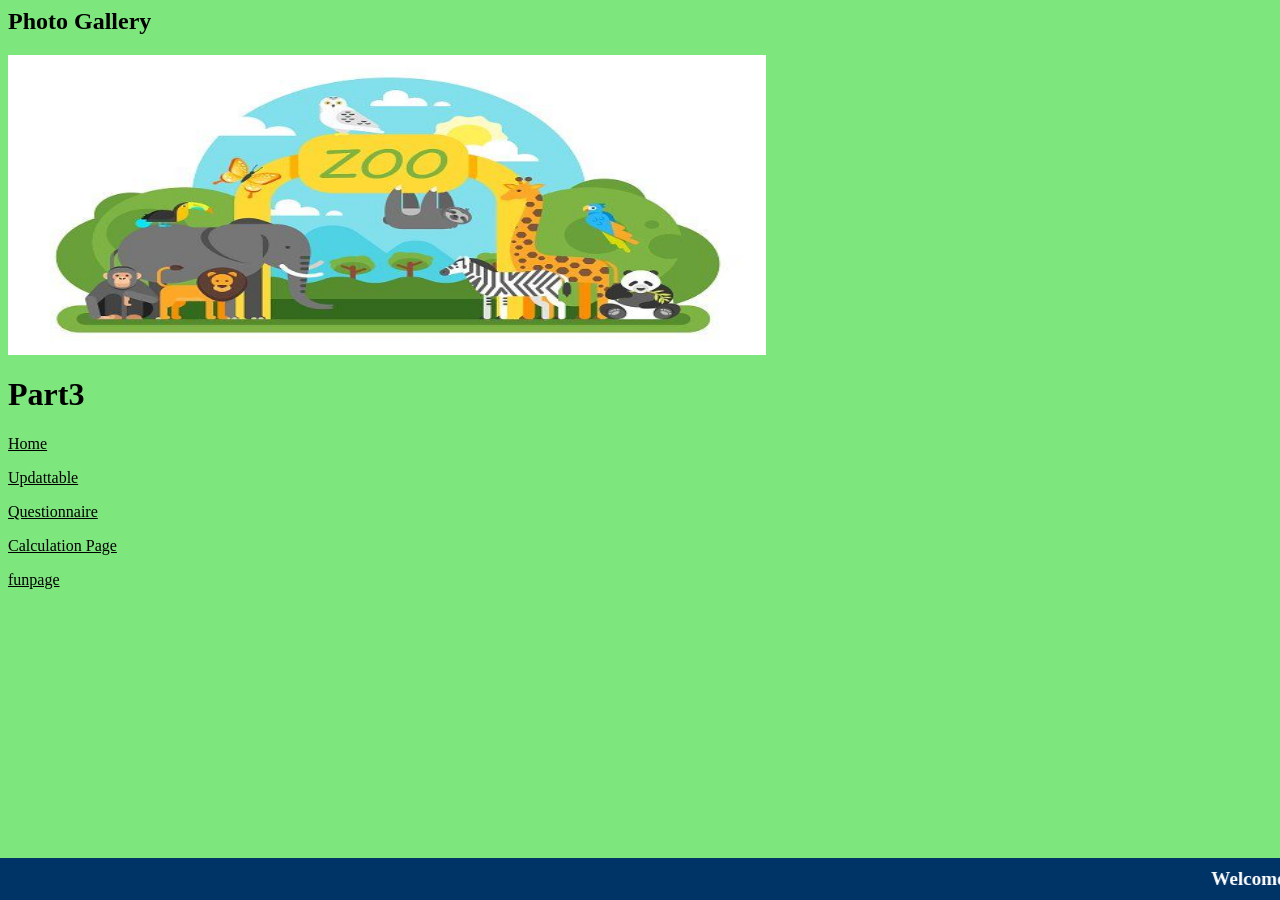
<file: index.html>
<html>
    <head>

    </head>
    <style>
        .photo-gallery {
            position: relative;
            height: 300px;
            overflow: hidden;
        }
      
        .photo-gallery img {
            position: absolute;
            top: 0;
            left: 0;
            width: 60%;
            height: 100%;
            opacity: 0;
            transition: opacity 1s;
        }
      
        .photo-gallery img {
            opacity: 1;
        }
    </style>
    
    <body style="background-color: rgb(125, 231, 125);">
        <div class="text-banner">
            <marquee direction="left">Welcome to the Zoo Time website! Today is <span id="current-date"></span>, and the time is <span id="current-time"></span></marquee>
          </div>
          
          <script>
            // Update the current date and time in the text-banner
            setInterval(function() {
              var now = new Date();
              document.getElementById("current-date").innerHTML = now.toLocaleDateString();
              document.getElementById("current-time").innerHTML = now.toLocaleTimeString();
            }, 1000);
          </script>
          
          <style>
            .text-banner {
              background-color: #003366;
              color: white;
              padding: 10px;
              position: fixed;
              bottom: 0;
              left: 0;
              width: 100%;
            }
          
            marquee {
              font-size: 1.2em;
              font-weight: bold;
            }
          </style>

<h2>Photo Gallery</h2>

<div class="photo-gallery">
  <img src="logo.jpg">
  <img src="zoo1.jpg">
  <img src="zoo2.jpg">
  <img src="zoo3.jpg">
  <img src="zoo4.jpg">
  <img src="zoo5.jpg">
  <img src="zoo6.jpg">
</div> 
<div style="display: flex;">
  <div style="flex: 1;">
    <h1>Part3</h1>
    <a href="index.html" style="color: black;">Home</a>
    <p></p>
    <a href="Updattable.html" style="color: black;">Updattable</a>
    <p></p>
    <a href="Questionnaire .html" style="color: black;">Questionnaire</a>
    <p></p>
    <a href="Calculation Page.html" style="color: black;">Calculation Page</a>
    <p></p>
    <a href="funpage.html" style="color: black;">funpage</a>
  </div>
</div>


<script>
  var photoIndex = 0;
  var photos = document.querySelectorAll(".photo-gallery img");

  // Show the first photo and start the rotation timer
  showPhoto();
  setInterval(nextPhoto, 3000);

  function showPhoto() {
    // Hide all photos except the current one
    for (var i = 0; i < photos.length; i++) {
      if (i === photoIndex) {
        photos[i].style.display = "block";
      } else {
        photos[i].style.display = "none";
      }
    }
  }

  function nextPhoto() {
    // Increment the photo index and wrap around to 0 when reaching the end
    photoIndex++;
    if (photoIndex >= photos.length) {
      photoIndex = 0;
    }
    showPhoto();
  }
</script>
          
    </body>
</html>
</file>
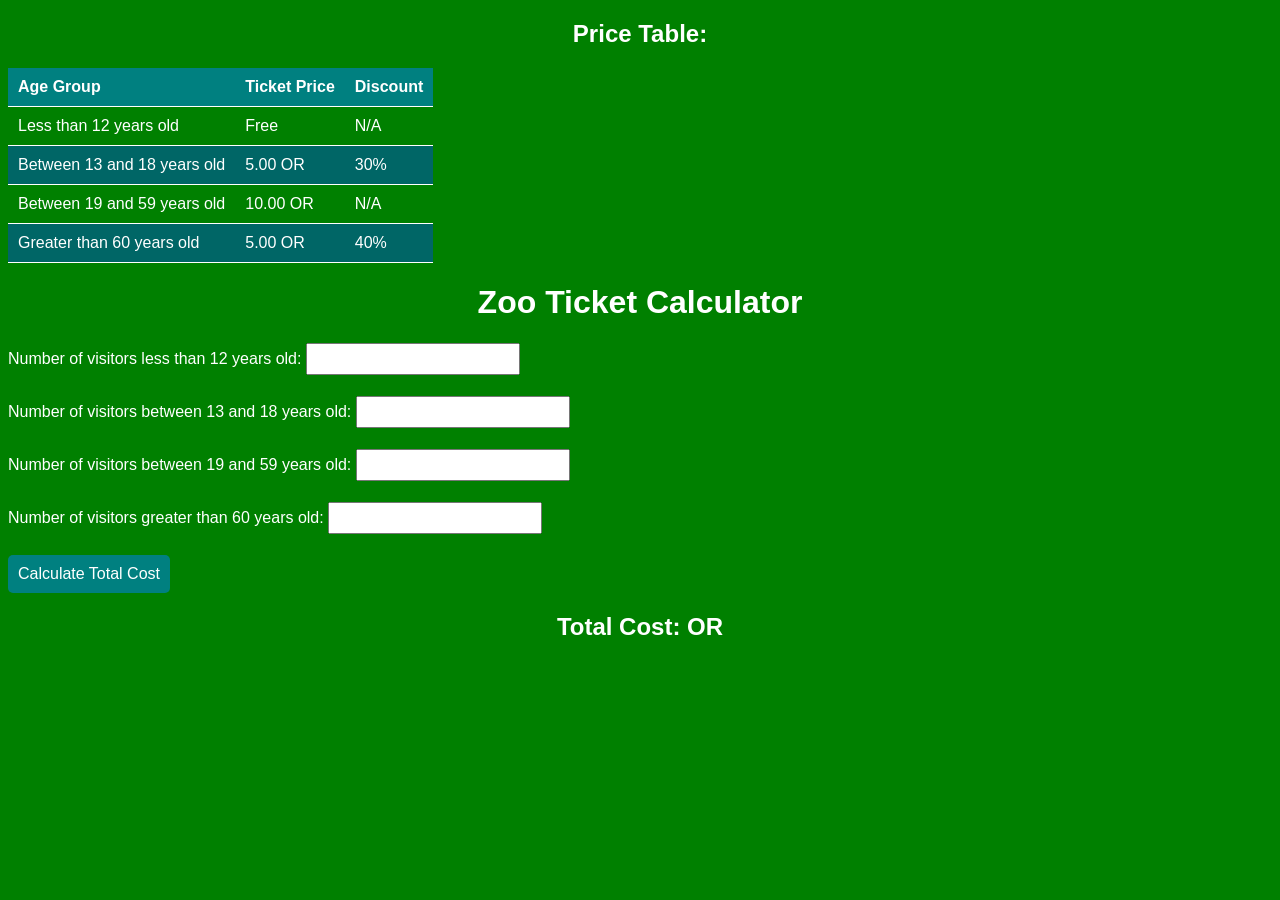
<file: Calculation Page.html>
<!DOCTYPE html>
<html>
  <head>
    <title>Zoo Ticket Calculator</title>
    <style>
        body {
          background-color: green;
          color: white;
          font-family: Arial, sans-serif;
        }
        table {
          border-collapse: collapse;
          margin: 20px 0;
        }
        th, td {
          padding: 10px;
          text-align: left;
          border-bottom: 1px solid white;
        }
        th {
          background-color: #008080;
        }
        tr:nth-child(even) {
          background-color: #006666;
        }
        form {
          margin-top: 20px;
        }
        label {
          display: inline-block;
          margin-bottom: 10px;
        }
        input[type=number] {
          padding: 5px;
          font-size: 16px;
        }
        button {
          padding: 10px;
          background-color: #008080;
          color: white;
          font-size: 16px;
          border: none;
          border-radius: 5px;
          cursor: pointer;
        }
        button:hover {
          background-color: #006666;
        }
        h1, h2 {
          text-align: center;
        }
        #total-cost {
          font-weight: bold;
          font-size: 20px;
        }
      </style>
  </head>
  <body>
    <h2>Price Table:</h2>
    <table>
      <thead>
        <tr>
          <th>Age Group</th>
          <th>Ticket Price</th>
          <th>Discount</th>
        </tr>
      </thead>
      <tbody>
        <tr>
          <td>Less than 12 years old</td>
          <td>Free</td>
          <td>N/A</td>
        </tr>
        <tr>
          <td>Between 13 and 18 years old</td>
          <td>5.00 OR</td>
          <td>30%</td>
        </tr>
        <tr>
          <td>Between 19 and 59 years old</td>
          <td>10.00 OR</td>
          <td>N/A</td>
        </tr>
        <tr>
          <td>Greater than 60 years old</td>
          <td>5.00 OR</td>
          <td>40%</td>
        </tr>
      </tbody>
    </table>
    <h1>Zoo Ticket Calculator</h1>
    <form>
      <label for="age-group-1">Number of visitors less than 12 years old:</label>
      <input type="number" id="age-group-1" name="age-group-1"><br><br>
      <label for="age-group-2">Number of visitors between 13 and 18 years old:</label>
      <input type="number" id="age-group-2" name="age-group-2"><br><br>
      <label for="age-group-3">Number of visitors between 19 and 59 years old:</label>
      <input type="number" id="age-group-3" name="age-group-3"><br><br>
      <label for="age-group-4">Number of visitors greater than 60 years old:</label>
      <input type="number" id="age-group-4" name="age-group-4"><br><br>
      <button type="button" onclick="calculateTotal()">Calculate Total Cost</button>
    </form>
    <h2>Total Cost: <span id="total-cost"></span>OR</h2>
    <script>
        function calculateTotal() {
          var ageGroup1 = document.getElementById("age-group-1").value;
          var ageGroup2 = document.getElementById("age-group-2").value;
          var ageGroup3 = document.getElementById("age-group-3").value;
          var ageGroup4 = document.getElementById("age-group-4").value;
      
          var cost = 0;
      
          // calculate cost for age group 1 (less than 12 years old)
          // they get in for free
          // so no cost added
      
          // calculate cost for age group 2 (between 13 and 18 years old)
          // they get 30% discount
          cost += (ageGroup2 * 5) * 0.7;
      
          // calculate cost for age group 3 (between 19 and 59 years old)
          // they pay full price
          cost += ageGroup3 * 10;
      
          // calculate cost for age group 4 (greater than 60 years old)
          // they get 40% discount
          cost += (ageGroup4 * 5) * 0.6;
      
          // display the total cost on the page
          document.getElementById("total-cost").innerHTML = cost.toFixed(2);
        }
      </script>
       </body>
       </html>
</file>
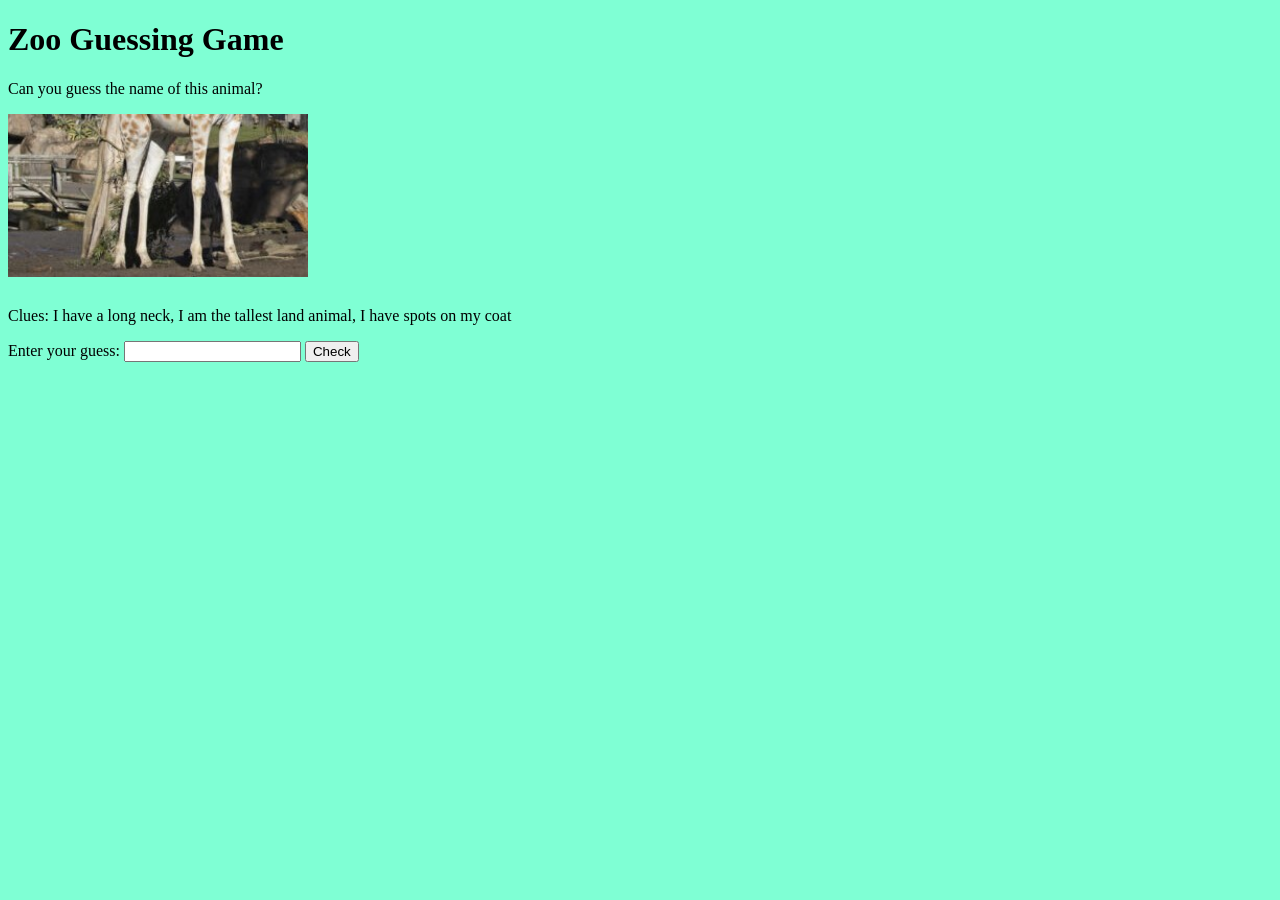
<file: funpage.html>
<!DOCTYPE html>
<html>
<head>
	<title>Zoo Guessing Game</title>
	<style>
		img {
			width: 300px;
			height: auto;
			margin-bottom: 10px;
		}
	</style>
</head>
<body style="background-color: aquamarine;">
	<h1>Zoo Guessing Game</h1>
	<p>Can you guess the name of this animal?</p>
	<img id="animal-pic" src="https://via.placeholder.com/300x200" alt="animal picture">
	<p id="clues"></p>
	<form onsubmit="checkGuess(); return false;">
		<label for="guess">Enter your guess:</label>
		<input type="text" id="guess" name="guess">
		<button type="submit">Check</button>
	</form>
	<p id="result"></p>

	<script>
		// Define an array of objects, each representing an animal with its picture and clues
		var animals = [
			{
				name: "lion",
				picture: "lion2.jpg",
				clues: ["I am the king of the jungle", "I have a big mane", "I roar loudly"]
			},
			{
				name: "giraffe",
				picture: "Giraffe2.jpg",
				clues: ["I have a long neck", "I am the tallest land animal", "I have spots on my coat"]
			},
			{
				name: "penguin",
				picture: "penguin2.jpg",
				clues: ["I cannot fly", "I waddle when I walk", "I live in Antarctica"]
			}
		];

		var animal, guessCounter = 0;

		 // Function to select a random animal from the array and display its picture and clues
		function displayAnimal() {
			animal = animals[Math.floor(Math.random() * animals.length)];
			document.getElementById("animal-pic").src = animal.picture;
			document.getElementById("clues").innerHTML = "Clues: " + animal.clues.join(", ");
		}

		displayAnimal();

		// Function to check the player's guess
		function checkGuess() {
			var guess = document.getElementById("guess").value.toLowerCase();
			if (guess === animal.name) {
				document.getElementById("result").innerHTML = "Correct! The animal is a " + animal.name + ".";
				guessCounter++;
				if (guessCounter >= animals.length) {
					guessCounter = 0;
				}
				displayAnimal();
			} else {
				document.getElementById("result").innerHTML = "Incorrect. Try again.";
			}
		}
	</script>
</body>
</html>
</file>
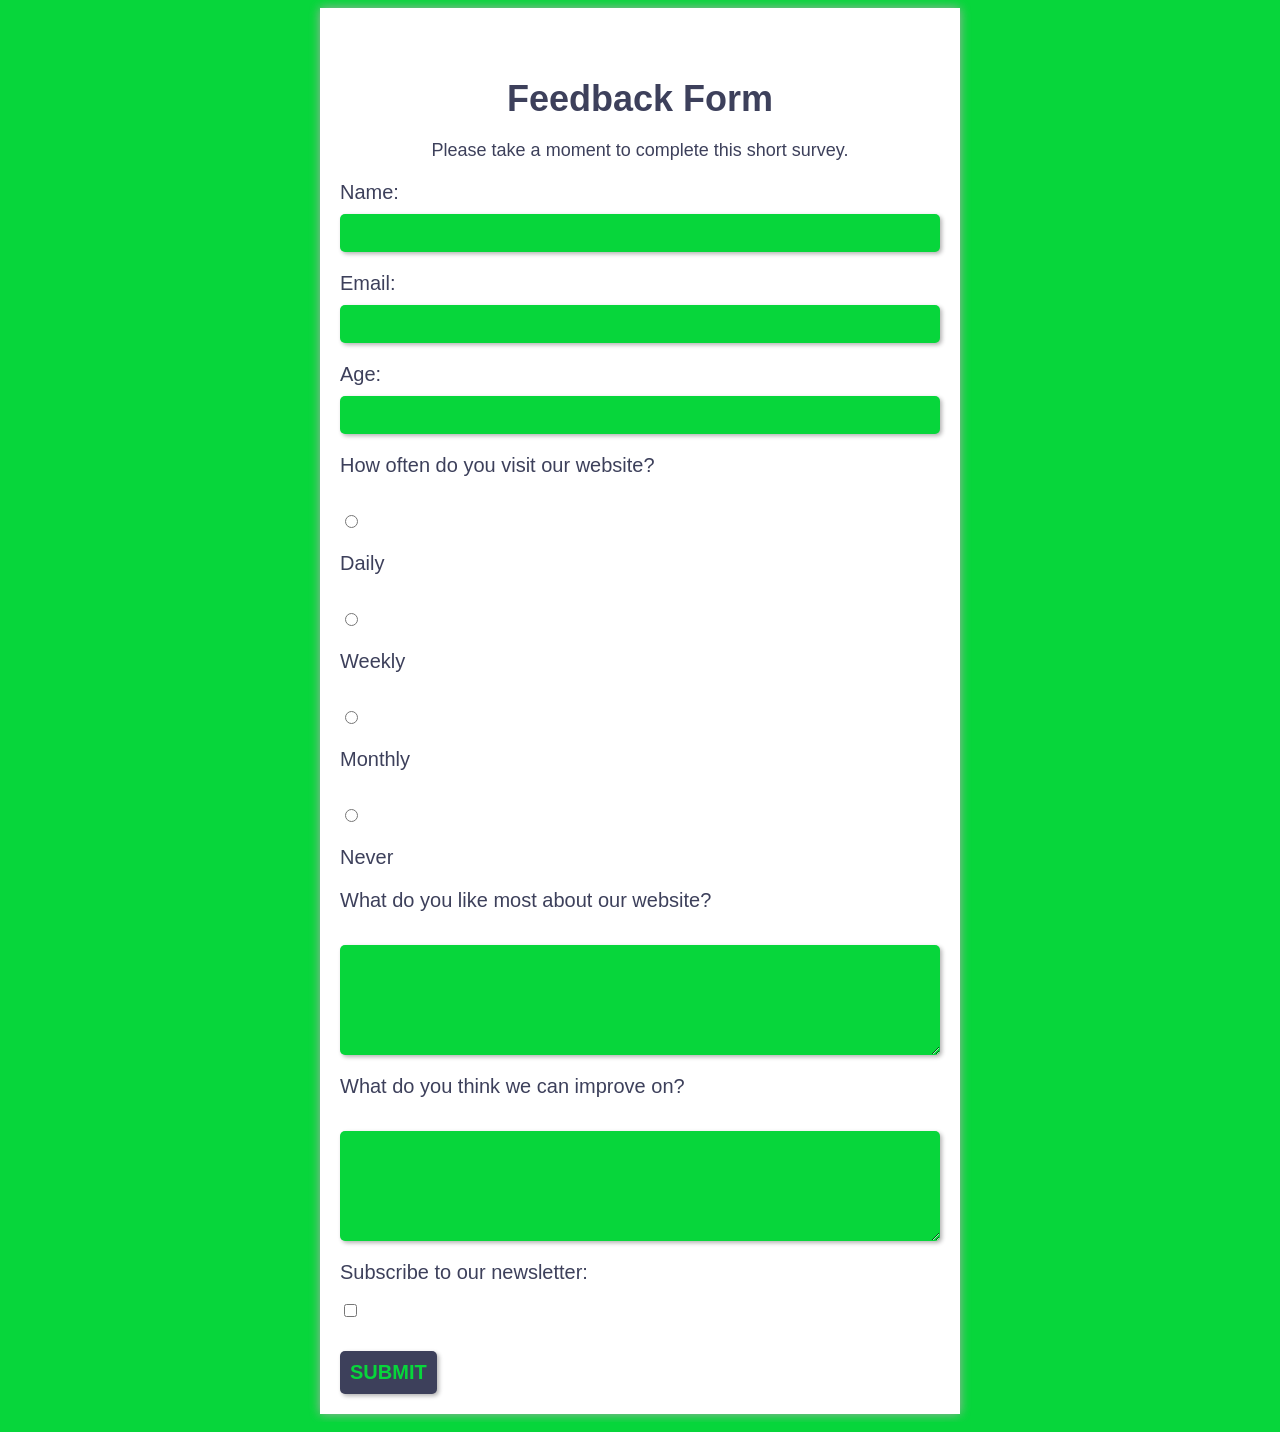
<file: Questionnaire .html>
<!DOCTYPE html>
<html>
  <head>
    <meta charset="UTF-8">
    <title>Feedback Form</title>
    <link rel="stylesheet" href="style.css">
  </head>
  <body>
    <form action="http://localhost/comp3700sp20/Questions.php" method="post" > 
      <h1>Feedback Form</h1>
      <p>Please take a moment to complete this short survey.</p>
      
      <label for="name">Name:</label>
      <input type="text" id="name" name="name" required>
      
      <label for="email">Email:</label>
      <input type="email" id="email" name="email" required>
      
      <label for="age">Age:</label>
      <input type="number" id="age" name="age" min="0" max="200" required>
      
      <label>How often do you visit our website?</label>
      <br>
      <input type="radio" id="daily" name="visit-frequency" value="daily">
      <label for="daily">Daily</label>
      <br>
      <input type="radio" id="weekly" name="visit-frequency" value="weekly">
      <label for="weekly">Weekly</label>
      <br>
      <input type="radio" id="monthly" name="visit-frequency" value="monthly">
      <label for="monthly">Monthly</label>
      <br>
      <input type="radio" id="never" name="visit-frequency" value="never">
      <label for="never">Never</label>
      
      <label>What do you like most about our website?</label>
      <br>
      <textarea id="like-most" name="like-most" rows="5"></textarea>
      
      <label>What do you think we can improve on?</label>
      <br>
      <textarea id="improve-on" name="improve-on" rows="5"></textarea>
      
      <label for="subscribe">Subscribe to our newsletter:</label>
      <input type="checkbox" id="subscribe" name="subscribe" value="yes">
      
      <button type="submit" onclick="submitForm()">Submit</button>
    </form>
    
    <script>
     function submitForm() {
  // Get the form inputs
  const nameInput = document.getElementById('name');
  const emailInput = document.getElementById('email');
  const ageInput = document.getElementById('age');
  const visitFrequencyInput = document.querySelector('input[name="visit-frequency"]:checked');
  const likeMostInput = document.getElementById('like-most');
  const improveOnInput = document.getElementById('improve-on');
  const subscribeInput = document.getElementById('subscribe');

  // Check if any of the required fields are empty
  const requiredInputs = [nameInput, emailInput, ageInput, visitFrequencyInput, likeMostInput, improveOnInput];
  for (const input of requiredInputs) {
    if (input.value.trim() === '') {
      alert('Please fill in all required fields.');
      input.focus();
      return false;
    }
  }

  // Check if email is correct
  if (emailInput.value.search('@') === -1) {
    alert('Please enter a valid email address.');
    emailInput.focus();
    return false;
  }

  // Check if age is in valid range
  const ageValue = parseInt(ageInput.value);
  if (isNaN(ageValue) || ageValue < 18 || ageValue > 120) {
    alert('Please enter a valid age between 18 and 120.');
    ageInput.focus();
    return false;
  }

  // Return true if all checks pass
  return true;
}

    </script>
  </body>
</html>
</file>
<file: style.css>
/* Style navigation bar */
nav {
    background-color: #6EBB63;
    color: #fff;
    padding: 1em;
    display: flex;
    justify-content: space-between;
    align-items: center;
  }
  
  nav a {
    color: #fff;
    text-decoration: none;
  }
  
  nav ul {
    list-style: none;
    display: flex;
    margin: 0;
    padding: 0;
  }
  
  nav li {
    margin-left: 1em;
  }
  
  /* Style footer */
  footer {
    background-color: #a8a8a8;
    color: #fff;
    padding: 1em;
    text-align: center;
    font-size: 0.8em;
  }
  
  /* Style logo */
  .logo {
    color: #6EBB63;
    font-weight: bold;
    font-size: 1.5em;
    text-transform: uppercase;
  }
  body {
    font-family: Arial, sans-serif;
    background-color: #f0f0f0;
  }
  
  form {
    max-width: 600px;
    margin: 0 auto;
    padding: 20px;
    background-color: #fff;
    box-shadow: 0px 0px 10px #aaa;
  }
  
  h1 {
    font-size: 36px;
    text-align: center;
    margin-bottom: 20px;
  }
  
  label {
    display: block;
    font-size: 18px;
    margin-bottom: 10px;
  }
  
  input[type="text"],
  input[type="email"],
  input[type="number"],
  textarea {
    width: 100%;
    padding: 10px;
    border: 1px solid #ccc;
    border-radius: 4px;
    box-sizing: border-box;
    margin-bottom: 20px;
  }
  
  input[type="checkbox"] {
    margin-right: 10px;
  }
  
  button[type="submit"] {
    background-color: #4CAF50;
    color: white;
    padding: 10px 20px;
    border: none;
    border-radius: 4px;
    cursor: pointer;
   
  }
  .animals {
    display: flex;
    justify-content: space-around;
    align-items: center;
    margin: 20px 0;
  }
  
  .animals img {
    width: 100px;
    height: 100px;
    cursor: pointer;
  }
  
  .puzzle {
    width: 400px;
    height: 400px;
    margin: 20px auto;
    background-repeat: no-repeat;
    background-position: center;
    background-size: cover;
    display: none;
  }
  
  .puzzle.active {
    display: block;
  }
    
  body {
    background-color: #07d63b;
    font-family: Arial, sans-serif;
  }
  
  h1 {
    color: #3d405b;
    font-size: 36px;
    text-align: center;
    margin-top: 50px;
  }
  
  p {
    color: #3d405b;
    font-size: 18px;
    text-align: center;
  }
  
  label {
    display: block;
    margin-top: 20px;
    font-size: 20px;
    color: #3d405b;
  }
  
  input[type="text"],
  input[type="email"],
  input[type="number"],
  textarea {
    display: block;
    width: 100%;
    padding: 10px;
    margin-top: 5px;
    margin-bottom: 20px;
    font-size: 16px;
    border: none;
    border-radius: 5px;
    background-color: #07d63b;
    box-shadow: 2px 2px 4px rgba(0, 0, 0, 0.3);
  }
  
  input[type="radio"],
  input[type="checkbox"] {
    display: inline-block;
    margin-right: 10px;
    margin-top: 10px;
  }
  
  button[type="submit"] {
    display: block;
    margin-top: 30px;
    padding: 10px;
    font-size: 20px;
    font-weight: bold;
    text-transform: uppercase;
    color: #07d63b;
    background-color: #3d405b;
    border: none;
    border-radius: 5px;
    cursor: pointer;
    box-shadow: 2px 2px 4px rgba(0, 0, 0, 0.3);
  }
  
  button[type="submit"]:hover {
    background-color: #07d63b;
  }
</file>
